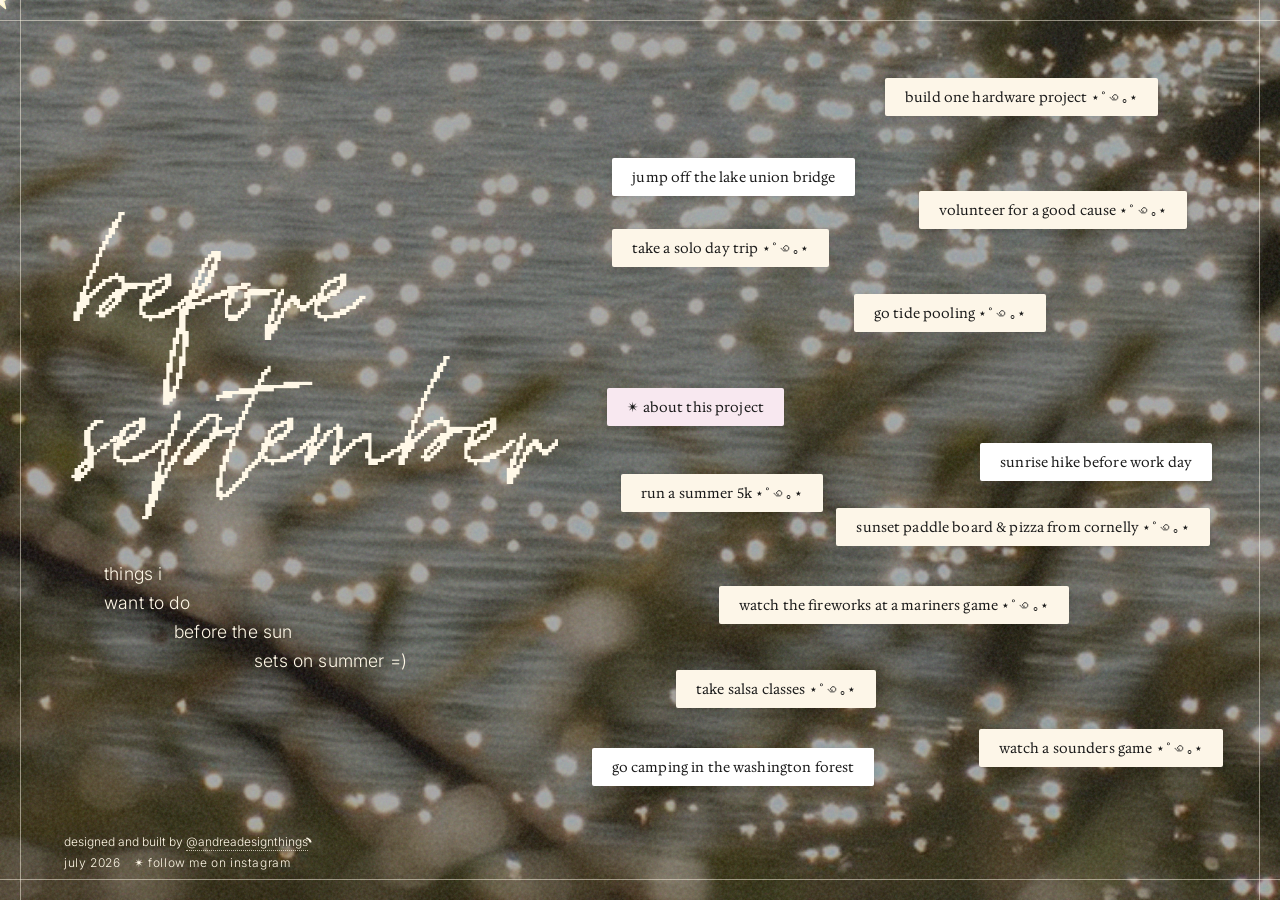
<file: index.html>
<!DOCTYPE html>
<html lang="en">
<head>
    <meta charset="UTF-8">
    <meta name="viewport" content="width=device-width, initial-scale=1.0">
    <title>before september</title>
    <link rel="icon" href="data:image/svg+xml,<svg xmlns='http://www.w3.org/2000/svg' viewBox='0 0 100 100'><text y='.9em' font-size='90'>✴</text></svg>">
    <link rel="stylesheet" href="styles.css">
    <link rel="preconnect" href="https://fonts.googleapis.com">
    <link rel="preconnect" href="https://fonts.gstatic.com" crossorigin>
    <link href="https://fonts.googleapis.com/css2?family=Hedvig+Letters+Serif&family=Inter:wght@300;400&family=Pixelify+Sans:wght@400;700&family=Press+Start+2P&display=swap" rel="stylesheet">
</head>
<body>
    <!-- Audio UI paused
    <div class="sound-toggle" id="soundToggle">
        <button class="sound-option active" data-sound="chime">Chime</button>
        <button class="sound-option" data-sound="sparkle">Sparkle</button>
        <button class="sound-option" data-sound="bubble">Bubble</button>
        <button class="sound-option" data-sound="click">Click</button>
        <button class="sound-option" data-sound="music-box">Music Box</button>
        <button class="sound-option" data-sound="pluck">Pluck</button>
    </div>
    <button class="mute-btn" id="muteBtn" onclick="toggleAmbient()">Mute</button>
    <div class="audio-hint" id="audioHint">click anywhere for sound</div>
    -->
    <div class="dark-overlay"></div>
    <div class="texture-overlay"></div>
    <div class="page-border"></div>
    <div class="home-view" id="homeView">
        <header>
            <h1>before<br>september</h1>
            <div class="intro-lines">
                <p class="intro-line">things i</p>
                <p class="intro-line">want to do</p>
                <p class="intro-line indent-1">before the sun</p>
                <p class="intro-line indent-2">sets on summer =)</p>
            </div>
        </header>
        <div class="floating-items" id="floatingItems"></div>
    </div>

    <div class="detail-view hidden" id="detailView">
        <button class="back-btn" id="backBtn">&larr; back</button>
        <div class="detail-content">
            <div class="detail-strip">
                <h2 id="detailTitle"></h2>
            </div>
            <p class="status-note" id="detailNote"></p>

            <!-- Scrapbook Editor -->
            <div class="scrapbook-toolbar hidden" id="scrapbookToolbar">
                <button class="sb-tool-btn" id="sbAddPhoto" title="Add Photo/Video">&#128247; photo</button>
                <button class="sb-tool-btn" id="sbAddText" title="Add Text">&#9999;&#65039; text</button>
                <button class="sb-tool-btn" id="sbAddSticker" title="Add Sticker">&#11088; sticker</button>
                <button class="sb-tool-btn" id="sbAddAudio" title="Add Audio">&#127925; audio</button>
                <button class="sb-tool-btn sb-save-btn" id="sbSave" title="Export Layout as JSON">&#128190; save/export</button>
            </div>
            <button class="sb-edit-toggle" id="sbEditToggle">&#9998; edit scrapbook</button>

            <div class="scrapbook-canvas" id="scrapbookCanvas">
                <div class="scrapbook-empty hidden" id="scrapbookEmpty">
                </div>
            </div>

            <canvas class="dot-star hidden" id="dotStar"></canvas>


            <div class="media-grid" id="mediaGrid"></div>
        </div>
    </div>

    <!-- Sticker Picker Modal -->
    <div class="sticker-picker hidden" id="stickerPicker">
        <div class="sticker-picker-inner">
            <p class="sticker-picker-title">pick a sticker</p>
            <div class="sticker-grid" id="stickerGrid"></div>
            <button class="sticker-picker-close" id="stickerPickerClose">close</button>
        </div>
    </div>

    <footer>
        <p>designed and built by <a href="https://instagram.com/andreadesignthings" target="_blank" class="footer-link">@andreadesignthings<svg class="circle-draw" viewBox="0 0 100 40" preserveAspectRatio="none"><ellipse cx="50" cy="20" rx="46" ry="16"/></svg></a></p>
        <p class="footer-bottom-line">july 2026 <a href="https://instagram.com/andreadesignthings" target="_blank" class="footer-cta">✴︎ follow me on instagram</a></p>
    </footer>

    <div class="cursor-star" id="cursorStar">
        <svg viewBox="0 0 24 24" xmlns="http://www.w3.org/2000/svg">
            <path d="M12 2 L14 9 L21.5 9 L15.5 13 L17.5 20.5 L12 16 L6.5 20.5 L8.5 13 L2.5 9 L10 9 Z" stroke-linejoin="round" stroke-linecap="round"/>
        </svg>
    </div>

    <script src="script.js"></script>
</body>
</html>
</file>
<file: styles.css>
@font-face {
    font-family: 'DearCamille';
    src: url('DearCamille Vector.ttf') format('truetype');
    font-weight: normal;
    font-style: normal;
}

@font-face {
    font-family: 'CsMileyaPixel';
    src: url('cs-mileya-pixel-font/CsMileyaPixelRegularDemo-4nJxp.otf') format('opentype');
    font-weight: normal;
    font-style: normal;
}

/* Font toggle control */
.font-toggle {
    position: fixed;
    top: 20px;
    right: 20px;
    z-index: 999;
    display: flex;
    gap: 6px;
}

.font-option {
    background: rgba(255, 255, 255, 0.15);
    backdrop-filter: blur(10px);
    -webkit-backdrop-filter: blur(10px);
    border: 1px solid rgba(255, 255, 255, 0.2);
    padding: 6px 12px;
    border-radius: 20px;
    font-family: 'Inter', sans-serif;
    font-size: 0.65rem;
    color: #FFF8E7;
    cursor: none;
    transition: background 0.2s ease, border-color 0.2s ease;
    opacity: 0.7;
}

.font-option:hover {
    background: rgba(255, 255, 255, 0.25);
    opacity: 1;
}

.font-option.active {
    background: rgba(255, 255, 255, 0.3);
    border-color: rgba(255, 255, 255, 0.5);
    opacity: 1;
}

/* Sound toggle control */
.sound-toggle {
    position: fixed;
    top: 56px;
    right: 20px;
    z-index: 999;
    display: flex;
    gap: 6px;
    flex-wrap: wrap;
    max-width: 320px;
    justify-content: flex-end;
}

.sound-option {
    background: rgba(255, 255, 255, 0.15);
    backdrop-filter: blur(10px);
    -webkit-backdrop-filter: blur(10px);
    border: 1px solid rgba(255, 255, 255, 0.2);
    padding: 6px 12px;
    border-radius: 20px;
    font-family: 'Inter', sans-serif;
    font-size: 0.65rem;
    color: #FFF8E7;
    cursor: none;
    transition: background 0.2s ease, border-color 0.2s ease;
    opacity: 1;
}

.sound-option:hover {
    background: rgba(255, 255, 255, 0.25);
    opacity: 1;
}

.sound-option.active {
    background: rgba(255, 255, 255, 0.3);
    border-color: rgba(255, 255, 255, 0.5);
    opacity: 1;
}

/* Mute button */
.mute-btn {
    position: fixed;
    top: 92px;
    right: 20px;
    z-index: 999;
    background: rgba(255, 255, 255, 0.15);
    backdrop-filter: blur(10px);
    -webkit-backdrop-filter: blur(10px);
    border: 1px solid rgba(255, 255, 255, 0.2);
    padding: 6px 12px;
    border-radius: 20px;
    font-family: 'Inter', sans-serif;
    font-size: 0.65rem;
    color: #FFF8E7;
    cursor: none;
    transition: background 0.2s ease, border-color 0.2s ease;
    opacity: 1;
}

.mute-btn:hover {
    background: rgba(255, 255, 255, 0.25);
    opacity: 1;
}

/* Audio hint */
.audio-hint {
    position: fixed;
    bottom: 80px;
    left: 50%;
    transform: translateX(-50%);
    z-index: 999;
    font-family: 'Inter', sans-serif;
    font-size: 0.7rem;
    color: #FFF8E7;
    opacity: 1;
    letter-spacing: 0.1em;
    transition: opacity 0.5s ease;
    pointer-events: none;
}


/* Font variants for h1 */
header h1.font-dear-camille {
    font-family: 'DearCamille', cursive;
    font-size: 9rem;
}

header h1.font-pixelify {
    font-family: 'Pixelify Sans', sans-serif;
    font-size: 5rem;
}

header h1.font-press-start {
    font-family: 'Press Start 2P', cursive;
    font-size: 2.2rem;
    line-height: 1.6;
}

header h1.font-cs-mileya {
    font-family: 'CsMileyaPixel', cursive;
    font-size: 10rem;
}

* {
    margin: 0;
    padding: 0;
    box-sizing: border-box;
    cursor: none;
}

body {
    font-family: 'Inter', sans-serif;
    font-weight: 300;
    min-height: 100vh;
    overflow: hidden;
    color: #4a4a4a;
    background: #1a1a1a;
}

@media (max-width: 768px) {
    html, body {
        overflow-x: hidden;
    }

    body {
        overflow-y: auto;
    }
}

/* Animated shifting background */
body::before {
    content: '';
    position: fixed;
    inset: 0;
    background: url('background.png') center/cover no-repeat;
    z-index: 0;
}

/* Dark overlay for legibility */
.dark-overlay {
    position: fixed;
    inset: 0;
    z-index: 1;
    pointer-events: none;
    background: rgba(0, 0, 0, 0.35);
}

/* Texture overlay */
.texture-overlay {
    position: fixed;
    inset: 0;
    z-index: 1;
    pointer-events: none;
    opacity: 0.18;
    background-image: url("data:image/svg+xml,%3Csvg viewBox='0 0 512 512' xmlns='http://www.w3.org/2000/svg'%3E%3Cfilter id='noise'%3E%3CfeTurbulence type='fractalNoise' baseFrequency='0.7' numOctaves='5' stitchTiles='stitch'/%3E%3C/filter%3E%3Crect width='100%25' height='100%25' filter='url(%23noise)'/%3E%3C/svg%3E");
}

body::after {
    content: '';
    position: fixed;
    inset: 0;
    background:
        radial-gradient(circle 2px at 15% 25%, rgba(255, 230, 150, 0.7) 0%, transparent 100%),
        radial-gradient(circle 3px at 25% 50%, rgba(255, 220, 120, 0.5) 0%, transparent 100%),
        radial-gradient(circle 2px at 40% 15%, rgba(255, 240, 180, 0.6) 0%, transparent 100%),
        radial-gradient(circle 2px at 55% 70%, rgba(255, 200, 100, 0.4) 0%, transparent 100%),
        radial-gradient(circle 3px at 70% 30%, rgba(255, 230, 160, 0.6) 0%, transparent 100%),
        radial-gradient(circle 2px at 80% 60%, rgba(255, 210, 130, 0.5) 0%, transparent 100%),
        radial-gradient(circle 2px at 35% 75%, rgba(255, 240, 170, 0.4) 0%, transparent 100%),
        radial-gradient(circle 3px at 60% 85%, rgba(255, 220, 140, 0.5) 0%, transparent 100%),
        radial-gradient(circle 2px at 85% 20%, rgba(255, 200, 100, 0.6) 0%, transparent 100%),
        radial-gradient(circle 2px at 10% 65%, rgba(255, 230, 160, 0.4) 0%, transparent 100%),
        radial-gradient(circle 3px at 50% 40%, rgba(255, 240, 180, 0.5) 0%, transparent 100%),
        radial-gradient(circle 2px at 90% 80%, rgba(255, 210, 120, 0.4) 0%, transparent 100%);
    opacity: 0.6;
    z-index: 0;
    pointer-events: none;
}

/* Page border lines */
.page-border {
    position: fixed;
    inset: 0;
    z-index: 2;
    pointer-events: none;
}

.page-border::before {
    content: '';
    position: absolute;
    top: 0;
    bottom: 0;
    left: 20px;
    right: 20px;
    border-left: 1px solid rgba(255, 248, 231, 0.5);
    border-right: 1px solid rgba(255, 248, 231, 0.5);
}

.page-border::after {
    content: '';
    position: absolute;
    top: 20px;
    bottom: 20px;
    left: 0;
    right: 0;
    border-top: 1px solid rgba(255, 248, 231, 0.5);
    border-bottom: 1px solid rgba(255, 248, 231, 0.5);
}

/* Star cursor */
.cursor-star {
    position: fixed;
    pointer-events: none;
    z-index: 9999;
    width: 24px;
    height: 24px;
    transform: translate(-50%, -50%);
    transition: transform 0.1s ease;
}

.cursor-star svg {
    width: 100%;
    height: 100%;
    fill: #FFF8E7;
    stroke: #FFF6CE;
    stroke-width: 1.5;
    stroke-linejoin: round;
    stroke-linecap: round;
    filter: drop-shadow(0 0 5px rgba(255, 255, 255, 0.7));
    transition: transform 0.2s ease, fill 0.2s ease;
}

.cursor-star.hovering svg {
    transform: scale(1.4) rotate(20deg);
    fill: #fff;
}

/* Glow trail */
.glow-dot {
    position: fixed;
    pointer-events: none;
    z-index: 9998;
    width: 8px;
    height: 8px;
    border-radius: 50%;
    background: radial-gradient(circle, rgba(255, 255, 255, 0.6), transparent);
    transform: translate(-50%, -50%);
    animation: glowFade 0.8s ease-out forwards;
}

@keyframes glowFade {
    0% { opacity: 1; transform: translate(-50%, -50%) scale(1); }
    100% { opacity: 0; transform: translate(-50%, -50%) scale(2.5); }
}

/* Header - left side */
header {
    position: fixed;
    top: 50%;
    left: 5%;
    transform: translateY(-50%);
    text-align: left;
    z-index: 10;
    pointer-events: none;
}

header h1 {
    font-family: 'CsMileyaPixel', cursive;
    font-size: 10rem;
    font-weight: normal;
    color: #FFF8E7;
    letter-spacing: 0.02em;
    text-shadow: 0 2px 30px rgba(255, 255, 255, 0.25);
    line-height: 0.9;
}

header .subtitle {
    font-size: 0.85rem;
    color: #FFF8E7;
    margin-top: 10px;
    letter-spacing: 0.15em;
    opacity: 1;
}

.intro-lines {
    margin-top: 45px;
    padding-left: 2.5em;
}

.intro-line {
    font-size: 1.1rem;
    color: #FFF8E7;
    margin-top: 8px;
    letter-spacing: 0.01em;
    opacity: 1;
}

.intro-line.indent-1 {
    padding-left: 70px;
}

.intro-line.indent-2 {
    padding-left: 150px;
}

/* Floating items */
.floating-items {
    position: fixed;
    inset: 0;
    pointer-events: none;
    z-index: 10;
}

.floating-item {
    position: absolute;
    pointer-events: all;
    cursor: none;
    padding: 10px 20px;
    background: #ffffff;
    border: none;
    font-family: 'Hedvig Letters Serif', serif;
    font-size: 0.85rem;
    color: #1a1a1a;
    white-space: nowrap;
    letter-spacing: 0.01em;
    border-radius: 2px;
    transition: transform 0.4s cubic-bezier(0.25, 0.46, 0.45, 0.94), box-shadow 0.3s ease, background 0.3s ease;
    animation: float var(--duration) ease-in-out infinite;
    animation-delay: var(--delay);
    box-shadow: 1px 2px 8px rgba(0, 0, 0, 0.12);
}

.floating-item.has-memories {
    background: #fdf6e8;
}

.floating-item:hover {
    transform: scale(1.06) translateY(-3px) rotate(0.5deg);
    box-shadow: 2px 4px 14px rgba(0, 0, 0, 0.18);
    background: #ffffff;
    animation-play-state: paused;
}

.floating-item.has-memories:hover {
    background: #fdf6e8;
}

.floating-item.about-item {
    background: #f8e8f0;
}

.floating-item.about-item:hover {
    background: #f8e8f0;
}

.about-letter {
    font-family: 'Hedvig Letters Serif', serif;
    font-size: 0.85rem;
    color: #1a1a1a;
    line-height: 1.8;
    text-align: left;
    max-width: 380px;
    padding: 32px 36px;
    background: #ffffff;
    background-image:
        linear-gradient(to bottom, transparent 27px, rgba(200, 195, 180, 0.2) 27px);
    background-size: 100% 28px;
    background-position: 0 32px;
    border-radius: 1px;
    box-shadow:
        2px 3px 12px rgba(0, 0, 0, 0.15),
        inset 0 0 40px rgba(0, 0, 0, 0.02);
    border-left: 3px solid rgba(220, 100, 100, 0.3);
    cursor: grab;
    position: absolute;
    overflow: visible;
}

.about-letter::before {
    content: '';
    position: absolute;
    top: -8px;
    left: 50%;
    transform: translateX(-50%) rotate(-1deg);
    width: 50px;
    height: 16px;
    background: rgba(255, 230, 150, 0.6);
    border-radius: 2px;
    pointer-events: none;
    z-index: 1;
}

.about-letter:active {
    cursor: grabbing;
}

.about-letter p {
    margin-bottom: 14px;
}

.about-letter p:last-child {
    margin-bottom: 0;
}

.about-ig {
    cursor: grab;
}

.about-ig a {
    color: #1a1a1a;
    text-decoration: none;
    border-bottom: 1.5px dotted rgba(26, 26, 26, 0.4);
    padding-bottom: 1px;
    transition: border-color 0.2s ease, color 0.2s ease;
    position: relative;
}

.about-ig a:hover {
    border-color: rgba(26, 26, 26, 0.8);
}

.about-ig a .ig-preview {
    position: absolute;
    bottom: calc(100% + 12px);
    left: 50%;
    transform: translateX(-50%) scale(0.95);
    width: 250px;
    border-radius: 8px;
    box-shadow: 0 8px 30px rgba(0, 0, 0, 0.25);
    opacity: 0;
    pointer-events: none;
    transition: opacity 0.25s ease, transform 0.25s ease;
}

.about-ig a:hover .ig-preview {
    opacity: 1;
    transform: translateX(-50%) scale(1);
}

@media (hover: none) {
    .about-ig a .ig-preview {
        display: none;
    }
}

.about-gif-element {
    cursor: grab;
    width: 280px;
    height: 360px;
    position: absolute;
}

.about-gif-element .about-gif-frame {
    position: absolute;
    top: 0;
    left: 0;
    width: 100%;
    height: 100%;
    object-fit: cover;
    border-radius: 1px;
}

.about-gif-frame-1 {
    animation: gifFrame1 1.6s step-end infinite;
}

.about-gif-frame-2 {
    animation: gifFrame2 1.6s step-end infinite;
}

@keyframes gifFrame1 {
    0% { opacity: 1; }
    35% { opacity: 1; }
    35.01% { opacity: 0; }
    100% { opacity: 0; }
}

@keyframes gifFrame2 {
    0% { opacity: 0; }
    35% { opacity: 0; }
    35.01% { opacity: 1; }
    100% { opacity: 1; }
}


@keyframes float {
    0%, 100% {
        transform: translateY(0px) rotate(var(--rotate-start));
    }
    50% {
        transform: translateY(var(--float-distance)) rotate(var(--rotate-end));
    }
}

/* Detail view */
.detail-view {
    position: fixed;
    inset: 0;
    z-index: 100;
    padding: 60px 40px;
    opacity: 1;
    transition: opacity 0.4s ease;
    overflow: auto;
    background: #1a1a1a;
    display: flex;
    flex-direction: column;
    align-items: center;
    visibility: visible;
}

.detail-view::before {
    content: '';
    position: fixed;
    inset: 0;
    background: url('background.png') center/cover no-repeat;
    z-index: -1;
}

.detail-view.hidden {
    opacity: 0;
    pointer-events: none;
    visibility: hidden;
}

/* Spotify embed */
.spotify-embed {
    position: absolute;
    border-radius: 12px;
    overflow: hidden;
    box-shadow: 0 4px 20px rgba(0, 0, 0, 0.3);
    z-index: 102;
    pointer-events: all;
}

.spotify-embed:active {
    cursor: grabbing;
}

.spotify-drag-handle {
    background: rgba(255, 255, 255, 0.1);
    color: rgba(255, 255, 255, 0.6);
    text-align: center;
    font-size: 0.7rem;
    padding: 4px 0;
    cursor: grab;
    user-select: none;
    letter-spacing: 2px;
}

.spotify-drag-handle:active {
    cursor: grabbing;
    background: rgba(255, 255, 255, 0.2);
}

/* Custom Spotify player */
.spotify-custom-player {
    display: none;
}

.spotify-hidden-iframe {
    display: block;
    width: 300px;
    height: 80px;
    border: none;
    border-radius: 0 0 12px 12px;
    pointer-events: all;
}

.back-btn {
    position: fixed;
    top: 40px;
    left: 40px;
    z-index: 200;
    background: #ffffff;
    border: none;
    padding: 8px 18px;
    border-radius: 2px;
    font-family: 'Hedvig Letters Serif', serif;
    font-weight: normal;
    font-size: 0.85rem;
    color: #1a1a1a;
    cursor: none;
    box-shadow: 1px 2px 8px rgba(0, 0, 0, 0.12);
    transition: transform 0.2s ease, box-shadow 0.2s ease;
}

.back-btn:hover {
    transform: translateX(-2px);
    box-shadow: 2px 3px 12px rgba(0, 0, 0, 0.18);
}

.detail-content {
    text-align: center;
    display: flex;
    flex-direction: column;
    align-items: center;
    justify-content: flex-start;
    min-height: 100vh;
    width: 100%;
    max-width: 1600px;
    position: relative;
    z-index: 102;
    pointer-events: none;
    padding-top: 40px;
}

.detail-content > * {
    pointer-events: all;
}

.detail-strip {
    display: inline-block;
    background: #ffffff;
    padding: 10px 24px;
    border-radius: 2px;
    box-shadow: 1px 2px 8px rgba(0, 0, 0, 0.12);
}

.detail-strip.has-memories {
    background: #fdf6e8;
}

.detail-strip.about-strip {
    background: #f8e8f0;
}

.detail-content h2 {
    font-family: 'Hedvig Letters Serif', serif;
    font-size: 0.9rem;
    font-weight: normal;
    color: #1a1a1a;
}

.status-note {
    font-family: 'Hedvig Letters Serif', serif;
    font-size: 0.85rem;
    color: #1a1a1a;
    line-height: 1.5;
    font-style: normal;
    margin-top: 16px;
    background: #ffffff;
    border: none;
    border-radius: 2px;
    padding: 10px 20px;
    display: inline-block;
    box-shadow: 1px 2px 8px rgba(0, 0, 0, 0.12);
    letter-spacing: 0.01em;
}

.status-note .status-label {
    font-style: normal;
    color: #1a1a1a;
}

.status-note .status-typed {
    display: inline;
    border-right: 2px solid #1a1a1a;
    animation: blink 0.8s step-end infinite;
}

@keyframes blink {
    0%, 100% { border-color: #1a1a1a; }
    50% { border-color: transparent; }
}

.status-smiley {
    display: inline-block;
    animation: smileyBounce 1.5s ease-in-out infinite;
}

@keyframes smileyBounce {
    0%, 100% { transform: translateY(0) rotate(0deg); }
    25% { transform: translateY(-2px) rotate(-5deg); }
    75% { transform: translateY(-1px) rotate(5deg); }
}

/* Dot star interactive element */
.dot-star {
    width: 380px;
    height: 380px;
    margin-top: 40px;
    pointer-events: all;
    touch-action: none;
}

.dot-star.hidden {
    display: none;
}

@media (max-width: 768px) {
    .dot-star {
        display: none !important;
    }
}

.media-grid {
    display: grid;
    grid-template-columns: repeat(auto-fit, minmax(250px, 1fr));
    gap: 20px;
    margin-top: 40px;
    width: 100%;
    max-width: 1400px;
}

.media-grid img {
    width: 100%;
    border-radius: 12px;
    object-fit: cover;
    aspect-ratio: 4/5;
}

/* Footer */
footer {
    position: fixed;
    bottom: 30px;
    left: 5%;
    text-align: left;
    z-index: 10;
    font-size: 0.75rem;
    color: #FFF8E7;
    opacity: 1;
}

footer a {
    color: #FFF8E7;
    text-decoration: none;
    transition: opacity 0.2s ease;
}

footer .footer-link {
    text-decoration: none;
    border-bottom: 1.5px dotted rgba(255, 248, 231, 0.7);
    padding-bottom: 1px;
    position: relative;
    display: inline-block;
}

footer .footer-link:hover {
    border-bottom-color: transparent;
}

footer .footer-link svg.circle-draw {
    position: absolute;
    top: 50%;
    left: 50%;
    transform: translate(-50%, -50%);
    width: calc(100% + 16px);
    height: calc(100% + 14px);
    pointer-events: none;
    overflow: visible;
}

footer .footer-link svg.circle-draw ellipse {
    fill: none;
    stroke: #FFF8E7;
    stroke-width: 1.5;
    stroke-linecap: round;
    stroke-dasharray: 200;
    stroke-dashoffset: 200;
    transition: stroke-dashoffset 0.6s ease;
}

footer .footer-link:hover svg.circle-draw ellipse {
    stroke-dashoffset: 0;
}

@media (hover: none) {
    footer .footer-link svg.circle-draw {
        display: none;
    }

    footer .footer-link:hover {
        border-bottom-color: rgba(255, 248, 231, 0.7);
    }
}

footer .footer-bottom-line {
    margin-top: 4px;
    font-size: 0.75rem;
    letter-spacing: 0.05em;
}

footer .footer-cta {
    margin-left: 10px;
    letter-spacing: 0.05em;
}

@media (min-width: 769px) and (max-width: 1200px) {
    .sb-element-text {
        zoom: 1.2;
    }
}

@media (min-width: 1600px) {
    .detail-view {
        padding: 60px 80px;
    }

    .media-grid {
        grid-template-columns: repeat(auto-fit, minmax(300px, 1fr));
        gap: 24px;
    }

    .detail-content h2 {
        font-size: 1.1rem;
    }
}

@media (max-width: 1024px) {
    header h1 {
        font-size: 7rem;
    }

    header h1.font-cs-mileya {
        font-size: 7rem;
    }

    .intro-line {
        font-size: 1rem;
    }

    .intro-line.indent-1 {
        padding-left: 40px;
    }

    .intro-line.indent-2 {
        padding-left: 90px;
    }
}

@media (max-width: 768px) {
    header {
        position: relative;
        top: auto;
        left: auto;
        transform: none;
        padding: 24px 20px 20px;
        z-index: 10;
    }

    header h1 {
        font-size: 5.5rem;
    }

    header h1.font-cs-mileya {
        font-size: 5.5rem;
    }

    header h1.font-dear-camille {
        font-size: 6rem;
    }

    header h1.font-press-start {
        font-size: 1.4rem;
    }

    .intro-lines {
        margin-top: 25px;
        padding-left: 1em;
    }

    .intro-line {
        font-size: 1rem;
    }

    .intro-line.indent-1 {
        padding-left: 30px;
    }

    .intro-line.indent-2 {
        padding-left: 60px;
    }

    .floating-items {
        position: relative;
        display: flex;
        flex-wrap: wrap;
        gap: 10px;
        padding: 20px 20px 30px;
        margin-top: 30px;
    }

    .floating-item {
        position: relative !important;
        left: auto !important;
        top: auto !important;
        font-size: 0.85rem;
        padding: 10px 18px;
        animation: none;
    }

    .page-border {
        display: none;
    }

    footer {
        position: relative;
        bottom: auto;
        left: auto;
        padding: 10px 20px 24px;
        font-size: 0.85rem;
    }

    .detail-content h2 {
        font-size: 0.95rem;
    }

    .back-btn {
        top: 20px;
        left: 20px;
    }

    .detail-view {
        padding: 40px 20px;
    }

    .media-grid {
        grid-template-columns: 1fr;
    }
}

@media (hover: none), (pointer: coarse) {
    * {
        cursor: auto;
    }

    .cursor-star,
    .glow-dot {
        display: none !important;
    }

    .floating-item {
        cursor: pointer;
    }

    .back-btn,
    .sb-tool-btn,
    .sb-edit-toggle,
    .sticker-grid button,
    .sticker-picker-close {
        cursor: pointer;
    }

    .sb-element {
        cursor: auto;
    }

    .sb-element:active {
        cursor: auto;
    }
}

@media (max-width: 480px) {
    header h1 {
        font-size: 4rem;
    }

    header h1.font-cs-mileya {
        font-size: 4rem;
    }

    header h1.font-dear-camille {
        font-size: 4.5rem;
    }

    header h1.font-press-start {
        font-size: 1rem;
    }

    .intro-line {
        font-size: 0.9rem;
    }

    .floating-item {
        font-size: 0.78rem;
        padding: 8px 14px;
    }

    footer {
        font-size: 0.8rem;
    }

    .status-note {
        font-size: 0.8rem;
    }
}

/* ═══════════════════════════════════════════════
   SCRAPBOOK EDITOR
   ═══════════════════════════════════════════════ */

/* Edit mode toggle button */
.sb-edit-toggle {
    position: fixed;
    bottom: 30px;
    right: 30px;
    z-index: 200;
    padding: 8px 18px;
    background: rgba(255, 255, 255, 0.15);
    backdrop-filter: blur(10px);
    -webkit-backdrop-filter: blur(10px);
    border: 1px solid rgba(255, 255, 255, 0.25);
    border-radius: 20px;
    font-family: 'Inter', sans-serif;
    font-size: 0.75rem;
    color: #FFF8E7;
    cursor: none;
    transition: background 0.3s ease, border-color 0.3s ease;
    letter-spacing: 0.05em;
}

.sb-edit-toggle:hover {
    background: rgba(255, 255, 255, 0.25);
}

.sb-edit-toggle.active {
    background: rgba(255, 200, 100, 0.3);
    border-color: rgba(255, 200, 100, 0.6);
    color: #fff;
}

/* Toolbar */
.scrapbook-toolbar {
    position: fixed;
    top: 20px;
    left: 50%;
    transform: translateX(-50%);
    z-index: 200;
    display: flex;
    gap: 8px;
    justify-content: center;
    flex-wrap: wrap;
    padding: 10px 16px;
    background: rgba(0, 0, 0, 0.5);
    backdrop-filter: blur(12px);
    -webkit-backdrop-filter: blur(12px);
    border: 1px dashed rgba(255, 248, 231, 0.4);
    border-radius: 12px;
    animation: toolbarFadeIn 0.3s ease;
}

.scrapbook-toolbar.hidden {
    display: none;
}

@keyframes toolbarFadeIn {
    from { opacity: 0; transform: translateX(-50%) translateY(-8px); }
    to { opacity: 1; transform: translateX(-50%) translateY(0); }
}

.sb-tool-btn {
    padding: 6px 14px;
    background: rgba(255, 255, 255, 0.12);
    border: 1px solid rgba(255, 255, 255, 0.2);
    border-radius: 16px;
    font-family: 'Inter', sans-serif;
    font-size: 0.7rem;
    color: #FFF8E7;
    cursor: none;
    transition: background 0.2s ease, transform 0.2s ease;
    letter-spacing: 0.03em;
}

.sb-tool-btn:hover {
    background: rgba(255, 255, 255, 0.25);
    transform: scale(1.05);
}

.sb-save-btn {
    background: rgba(100, 200, 150, 0.2);
    border-color: rgba(100, 200, 150, 0.4);
}

.sb-save-btn:hover {
    background: rgba(100, 200, 150, 0.35);
}

/* Scrapbook Canvas */
.scrapbook-canvas {
    position: relative;
    width: 100%;
    background: transparent;
    border: none;
    transition: background 0.3s ease;
    z-index: 101;
    pointer-events: none;
    transform-origin: top center;
}

.scrapbook-canvas > * {
    pointer-events: all;
}

.scrapbook-canvas.edit-mode {
    pointer-events: all;
    border: 2px dashed rgba(255, 200, 100, 0.4);
    background: rgba(0, 0, 0, 0.1);
    box-shadow: inset 0 0 60px rgba(255, 200, 100, 0.03);
}

.scrapbook-empty {
    position: absolute;
    top: 55%;
    left: 50%;
    transform: translate(-50%, -50%);
    text-align: center;
    color: rgba(255, 248, 231, 0.4);
    font-family: 'Inter', sans-serif;
    font-size: 0.85rem;
    font-style: italic;
    pointer-events: none;
    z-index: 102;
}

.scrapbook-empty.hidden {
    display: none;
}

/* Scrapbook Elements */
.sb-element {
    position: absolute;
    cursor: grab;
    user-select: none;
    transition: box-shadow 0.2s ease;
}

.sb-element.sb-wiggle {
    animation: sbWiggle 1.2s ease-in-out 1;
}

@keyframes sbWiggle {
    0%, 100% { translate: 0 0; rotate: 0deg; }
    30% { translate: 0 -1px; rotate: -0.5deg; }
    60% { translate: 0 0.5px; rotate: 0.3deg; }
}

.sb-element:active {
    cursor: grabbing;
}

.sb-element.selected {
    outline: 2px dashed rgba(255, 200, 100, 0.8);
    outline-offset: 4px;
    z-index: 100;
}

.sb-element .sb-delete-btn {
    display: none;
    position: absolute;
    top: -10px;
    right: -10px;
    width: 20px;
    height: 20px;
    background: rgba(255, 80, 80, 0.9);
    border: none;
    border-radius: 50%;
    color: #fff;
    font-size: 0.65rem;
    line-height: 20px;
    text-align: center;
    cursor: none;
    z-index: 200;
}

.sb-element.selected .sb-delete-btn {
    display: block;
}

/* Layer buttons */
.sb-layer-btn {
    display: none;
    position: absolute;
    top: -10px;
    padding: 2px 8px;
    background: rgba(40, 40, 40, 0.9);
    border: 1px solid rgba(255, 248, 231, 0.4);
    border-radius: 10px;
    color: #FFF8E7;
    font-family: 'Inter', sans-serif;
    font-size: 0.55rem;
    cursor: pointer;
    z-index: 200;
    white-space: nowrap;
}

.sb-to-front {
    right: 30px;
}

.sb-to-back {
    right: 80px;
}

.sb-layer-btn:hover {
    background: rgba(60, 60, 60, 0.95);
}

.sb-element.selected .sb-layer-btn {
    display: block;
}

/* Resize handle */
.sb-element .sb-resize-handle {
    display: none;
    position: absolute;
    bottom: -6px;
    right: -6px;
    width: 14px;
    height: 14px;
    background: rgba(255, 200, 100, 0.8);
    border-radius: 3px;
    cursor: none;
    z-index: 200;
}

.sb-element.selected .sb-resize-handle {
    display: block;
}

/* Rotate handle */
.sb-element .sb-rotate-handle {
    display: none;
    position: absolute;
    top: -24px;
    left: 50%;
    transform: translateX(-50%);
    width: 16px;
    height: 16px;
    background: rgba(150, 200, 255, 0.8);
    border-radius: 50%;
    cursor: none;
    z-index: 200;
    font-size: 0.5rem;
    line-height: 16px;
    text-align: center;
}

.sb-element.selected .sb-rotate-handle {
    display: block;
}

/* Photo elements with tape decoration */
.sb-element-image {
    padding: 6px;
    background: #ffffff;
    box-shadow: 2px 3px 12px rgba(0, 0, 0, 0.25), 0 1px 3px rgba(0, 0, 0, 0.1);
}

.sb-element-image.no-border {
    padding: 0;
    background: transparent;
    box-shadow: none;
}

/* Cutout images: no placeholder fill behind the transparent areas */
.sb-element-image.no-border img,
.sb-element-image.no-border video {
    background: transparent;
}

.sb-element-image::before {
    content: '';
    position: absolute;
    top: -8px;
    left: 50%;
    transform: translateX(-50%) rotate(-2deg);
    width: 40px;
    height: 16px;
    background: rgba(255, 230, 150, 0.6);
    border-radius: 2px;
    pointer-events: none;
    z-index: 1;
}

.sb-element-image.no-tape::before {
    display: none;
}

.sb-element-image img,
.sb-element-image video {
    display: block;
    width: 100%;
    height: 100%;
    object-fit: cover;
    border-radius: 1px;
    background: rgba(200, 200, 200, 0.15);
    min-height: 80px;
}

/* Image option buttons (border/tape/crop) */
.sb-image-options {
    display: none;
    position: absolute;
    bottom: -30px;
    left: 0;
    gap: 4px;
    z-index: 200;
}

.sb-element.selected .sb-image-options {
    display: flex;
}

.sb-img-opt-btn {
    padding: 2px 8px;
    background: rgba(40, 40, 40, 0.9);
    border: 1px solid rgba(255, 248, 231, 0.4);
    border-radius: 10px;
    color: #FFF8E7;
    font-family: 'Inter', sans-serif;
    font-size: 0.55rem;
    cursor: pointer;
    white-space: nowrap;
    transition: background 0.2s ease;
}

.sb-img-opt-btn:hover {
    background: rgba(60, 60, 60, 0.95);
}

.sb-img-opt-btn.active {
    background: rgba(255, 200, 100, 0.3);
    border-color: rgba(255, 200, 100, 0.6);
}

/* Crop overlay */
.sb-crop-overlay {
    position: absolute;
    inset: 0;
    z-index: 50;
    cursor: crosshair;
}

.sb-crop-overlay::before {
    content: '';
    position: absolute;
    inset: 0;
    background: rgba(0, 0, 0, 0.5);
    pointer-events: none;
}

.sb-crop-selection {
    position: absolute;
    border: 2px dashed rgba(255, 200, 100, 0.9);
    background: transparent;
    box-shadow: 0 0 0 9999px rgba(0, 0, 0, 0.5);
    pointer-events: none;
}

.sb-crop-actions {
    position: absolute;
    bottom: -34px;
    left: 50%;
    transform: translateX(-50%);
    display: flex;
    gap: 6px;
    z-index: 200;
}

.sb-crop-confirm, .sb-crop-cancel {
    padding: 4px 12px;
    border-radius: 12px;
    font-family: 'Inter', sans-serif;
    font-size: 0.65rem;
    cursor: pointer;
    border: 1px solid rgba(255, 255, 255, 0.3);
}

.sb-crop-confirm {
    background: rgba(100, 200, 150, 0.4);
    color: #fff;
}

.sb-crop-cancel {
    background: rgba(255, 80, 80, 0.4);
    color: #fff;
}


/* Text elements */
/* Letter beads — the round acrylic alphabet beads from a friendship bracelet */
.sb-element-beads {
    display: flex;
    flex-wrap: wrap;
    align-items: center;
    gap: 0.22em;
    padding: 0;
    background: none;
    box-shadow: none;
    max-width: 14em;
}

/* The disc itself is a photograph of a real bead, cut out of its background;
   only the letter is drawn. */
.sb-bead {
    width: 1.55em;
    height: 1.55em;
    flex: 0 0 auto;
    display: flex;
    align-items: center;
    justify-content: center;
    background-image: url('images/bead-blank.png');
    background-size: 100% 100%;
    background-position: center;
    background-repeat: no-repeat;
    color: #141416;
    font-family: 'Arial Bold', 'Helvetica Neue', Helvetica, Arial, sans-serif;
    /* Letter sized to leave the bead a clear margin all the way round */
    font-size: 0.5em;
    font-weight: 700;
    line-height: 1;
    letter-spacing: 0;
    text-transform: uppercase;
    filter: drop-shadow(0 0.05em 0.07em rgba(0, 0, 0, 0.3));
    transform: rotate(var(--bead-tilt, 0deg));
    user-select: none;
}

/* Charm beads are photographs too, so they carry no drawn glyph */
.sb-bead-charm {
    font-size: 0;
}

.sb-bead-gap {
    width: 0.5em;
    flex: 0 0 auto;
}

.sb-element-text {
    padding: 10px 20px;
    background: #ffffff;
    color: #1a1a1a;
    font-family: 'Hedvig Letters Serif', serif;
    font-size: 0.85rem;
    letter-spacing: 0.01em;
    white-space: pre-wrap;
    min-width: 60px;
    min-height: 24px;
    border-radius: 2px;
    /* No shadow: any blur around a small white box reads as grey. */
    box-shadow: none;
}

.sb-element-text .sb-text-content[contenteditable="true"] {
    outline: 1px dashed rgba(255, 248, 231, 0.5);
    outline-offset: 3px;
    cursor: text;
}

/* Sticker elements */
.sb-element-sticker {
    font-size: 2.5rem;
    line-height: 1;
    filter: drop-shadow(1px 2px 3px rgba(0, 0, 0, 0.3));
}

/* Audio elements */
.sb-element-audio {
    padding: 8px 14px;
    background: rgba(0, 0, 0, 0.5);
    border: 1px solid rgba(255, 255, 255, 0.15);
    border-radius: 20px;
    backdrop-filter: blur(8px);
    -webkit-backdrop-filter: blur(8px);
    display: flex;
    align-items: center;
    gap: 8px;
    min-width: 140px;
}

.sb-element-audio .sb-audio-icon {
    font-size: 1.2rem;
}

.sb-element-audio .sb-audio-label {
    font-family: 'Inter', sans-serif;
    font-size: 0.65rem;
    color: #FFF8E7;
    opacity: 0.8;
    max-width: 100px;
    overflow: hidden;
    text-overflow: ellipsis;
    white-space: nowrap;
}

.sb-element-audio audio {
    display: none;
}

.sb-element-audio.playing {
    border-color: rgba(100, 200, 255, 0.5);
    box-shadow: 0 0 12px rgba(100, 200, 255, 0.2);
}

/* Swirl elements */
.sb-element-swirl {
    border-radius: 50%;
    overflow: visible;
    pointer-events: all;
}

.sb-swirl-canvas {
    display: block;
    border-radius: 50%;
}

/* Sticker Picker Modal */
.sticker-picker {
    position: fixed;
    inset: 0;
    z-index: 1000;
    display: flex;
    align-items: center;
    justify-content: center;
    background: rgba(0, 0, 0, 0.6);
    backdrop-filter: blur(6px);
    -webkit-backdrop-filter: blur(6px);
}

.sticker-picker.hidden {
    display: none;
}

.sticker-picker-inner {
    background: rgba(30, 30, 30, 0.95);
    border: 1px solid rgba(255, 255, 255, 0.15);
    border-radius: 16px;
    padding: 24px;
    max-width: 340px;
    width: 90%;
    text-align: center;
}

.sticker-picker-title {
    font-family: 'Inter', sans-serif;
    font-size: 0.8rem;
    color: #FFF8E7;
    margin-bottom: 16px;
    letter-spacing: 0.05em;
}

.sticker-grid {
    display: grid;
    grid-template-columns: repeat(5, 1fr);
    gap: 10px;
    margin-bottom: 16px;
}

.sticker-grid button {
    background: rgba(255, 255, 255, 0.08);
    border: 1px solid rgba(255, 255, 255, 0.1);
    border-radius: 8px;
    font-size: 1.6rem;
    padding: 8px;
    cursor: none;
    transition: background 0.2s ease, transform 0.2s ease;
}

.sticker-grid button:hover {
    background: rgba(255, 255, 255, 0.2);
    transform: scale(1.15);
}

.sticker-picker-close {
    padding: 6px 18px;
    background: rgba(255, 255, 255, 0.12);
    border: 1px solid rgba(255, 255, 255, 0.2);
    border-radius: 16px;
    font-family: 'Inter', sans-serif;
    font-size: 0.7rem;
    color: #FFF8E7;
    cursor: none;
}

.sticker-picker-close:hover {
    background: rgba(255, 255, 255, 0.25);
}

/* JSON export toast */
.sb-toast {
    position: fixed;
    bottom: 30px;
    left: 50%;
    transform: translateX(-50%);
    padding: 10px 20px;
    background: rgba(30, 30, 30, 0.95);
    border: 1px solid rgba(100, 200, 150, 0.4);
    border-radius: 20px;
    font-family: 'Inter', sans-serif;
    font-size: 0.75rem;
    color: #FFF8E7;
    z-index: 9000;
    animation: toastIn 0.3s ease, toastOut 0.3s ease 2.5s forwards;
}

@keyframes toastIn {
    from { opacity: 0; transform: translateX(-50%) translateY(10px); }
    to { opacity: 1; transform: translateX(-50%) translateY(0); }
}

@keyframes toastOut {
    from { opacity: 1; }
    to { opacity: 0; }
}

/* Responsive scrapbook */
@media (max-width: 768px) {
    .scrapbook-canvas {
        position: relative;
        inset: auto;
        width: 100% !important;
        height: auto !important;
        overflow: visible;
        z-index: 10;
        pointer-events: all;
        display: flex;
        flex-direction: column;
        align-items: center;
        gap: 16px;
        padding: 80px 20px 100px;
        transform: none !important;
        flex-shrink: 0;
    }

    .scrapbook-canvas.edit-mode {
        border: none;
        background: transparent;
    }

    .sb-element {
        position: relative !important;
        left: auto !important;
        top: auto !important;
        transform: none !important;
        width: 90% !important;
        max-width: 350px;
    }

    /* Photos flagged mobileWide render bigger than the usual capped size */
    .sb-element.sb-mobile-wide {
        width: 100% !important;
        max-width: 440px;
    }

    /* Decorative backdrop shown behind a single photo */
    .sb-mobile-bg-frame {
        width: 90%;
        max-width: 380px;
        padding: 26px;
        background-size: cover;
        background-position: center;
        border-radius: 3px;
        display: flex;
        justify-content: center;
        box-shadow: 2px 3px 12px rgba(0, 0, 0, 0.25);
    }

    .sb-mobile-bg-frame .sb-element {
        width: 100% !important;
        max-width: none !important;
    }

    /* Decorative layer sitting on top of the photo it belongs to. A bare <img>,
       so the .sb-element flow rules above don't apply to it. */
    .sb-element-image > .sb-mobile-overlay-img {
        position: absolute;
        left: 50%;
        top: 50%;
        height: auto;
        max-width: none;
        z-index: 3;
        pointer-events: none;
    }

    .sb-element-image {
        width: 100% !important;
        position: relative !important;
        overflow: visible;
    }

    .sb-element-image img,
    .sb-element-image video {
        width: 100%;
        height: auto !important;
        object-fit: contain;
        min-height: 0;
    }

    .about-letter {
        max-width: 92%;
    }

    .about-gif-element {
        height: 400px;
        max-width: 300px;
    }

    .about-gif-element .about-gif-frame {
        height: 100% !important;
        object-fit: cover;
    }

    /* Hide standalone text elements on mobile (they become overlays) */
    .sb-element-text.mobile-hidden {
        display: none !important;
    }

    /* Text overlay annotations on images */
    .sb-text-overlay {
        position: absolute;
        z-index: 10;
        padding: 4px 10px;
        background: #ffffff;
        color: #1a1a1a;
        font-family: 'Hedvig Letters Serif', serif;
        letter-spacing: 0.01em;
        white-space: pre-wrap;
        border-radius: 2px;
        box-shadow: none;
        pointer-events: none;
        max-width: 70%;
        line-height: 1.3;
    }

    .sb-element-text {
        width: auto !important;
        max-width: 100%;
    }

    /* Braille/ASCII art: keep it as art (monospace, no wrap) but scale the
       font to the viewport so the whole shape fits instead of being clipped. */
    .sb-element-text.sb-mobile-ascii {
        font-size: clamp(9px, 4vw, 20px) !important;
        font-family: 'Courier New', monospace;
        white-space: pre;
        line-height: 1.1;
        text-align: center;
        padding: 8px 12px;
        max-width: 100%;
        overflow-x: auto;
    }

    .sb-element-sticker {
        width: auto !important;
    }

    .spotify-embed {
        position: relative !important;
        left: auto !important;
        top: auto !important;
        width: 100%;
        max-width: 300px;
        order: var(--spotify-mobile-order, 999);
    }

    .scrapbook-toolbar {
        gap: 6px;
        padding: 8px 12px;
    }

    .sb-tool-btn {
        font-size: 0.65rem;
        padding: 5px 10px;
    }

    .sb-edit-toggle {
        bottom: 20px;
        right: 20px;
    }

    .detail-view {
        position: fixed;
        inset: 0;
        display: block;
        overflow-x: hidden;
        overflow-y: scroll;
        -webkit-overflow-scrolling: touch;
        padding: 60px 20px 80px;
    }

    .detail-content {
        padding-top: 10px;
        overflow: visible;
        min-height: auto;
        height: auto;
        display: flex;
        flex-direction: column;
        align-items: center;
    }

}
</file>
